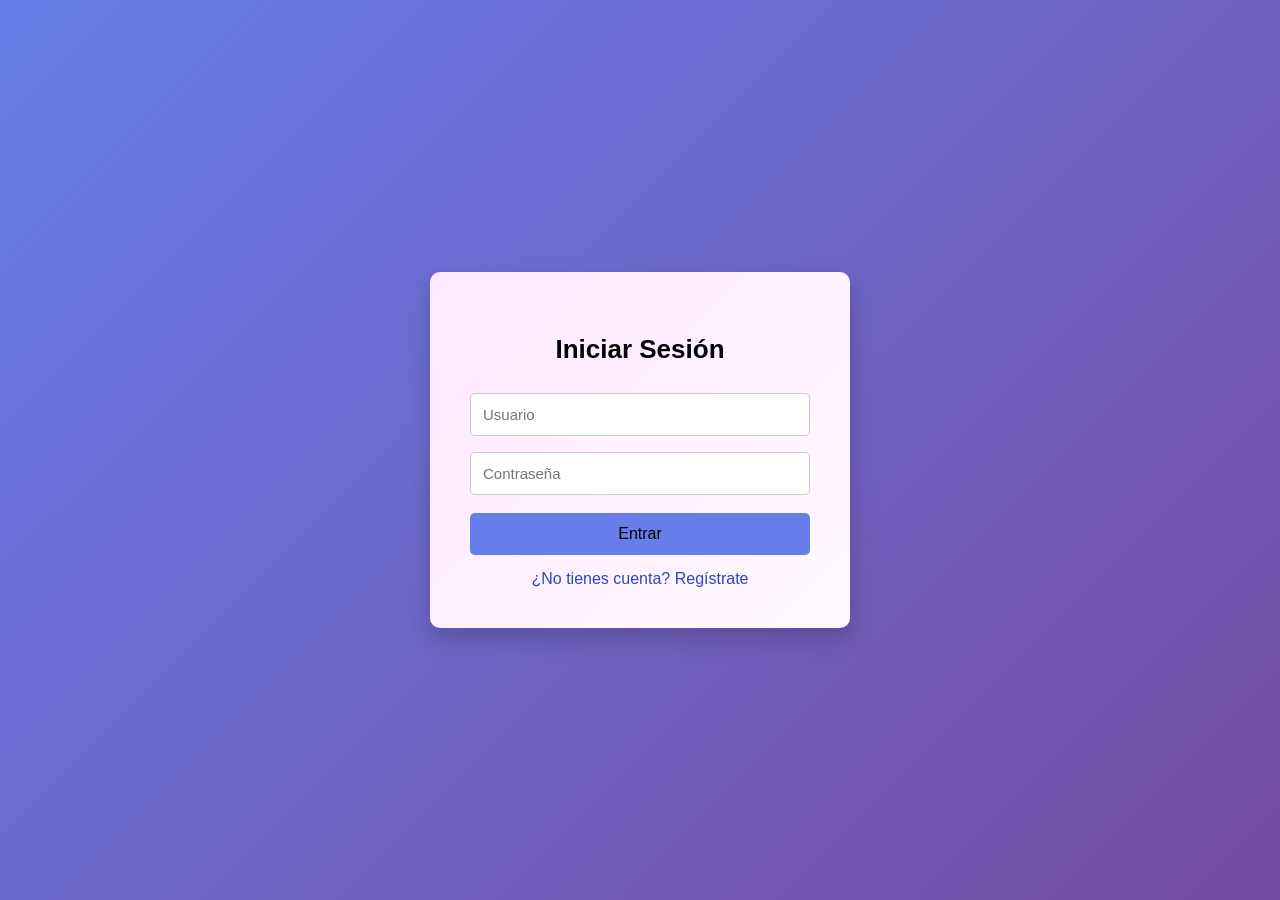
<file: index.html>
<!DOCTYPE html>
<html lang="es">
<head>

<meta name="viewport" content="width=device-width, initial-scale=1.0">
<meta charset="UTF-8">
<title>Login y Registro</title>

<style>

*{
  box-sizing: border-box;
}

body {
  font-family: 'poppins', sans-serif;
  background: linear-gradient(135deg, #667eea, #764ba2);
  min-height: 100vh;
  display: flex;
  justify-content: center;
  align-items: center;
  margin: 0;
  padding: 20px;
}

.container {
  background: linear-gradient(135deg, rgb(255, 232, 255), rgb(255, 249, 255));
  padding: 30px;
  border-radius: 10px;
  width: 100%;
  max-width: 380px;
  box-shadow: 0 10px 25px rgba(0,0,0,0.2);
}

h2 {
  text-align: center;
  margin-bottom: 20px;
}

input {
  width: 100%;
  padding: 12px;
  margin: 8px 0;
  border-radius: 5px;
  border: 1px solid #ccc;
  font-size: 15px;
}

button {
  width: 100%;
  padding: 12px;
  margin-top: 10px;
  background: #667eea;
  border: none;
  color: #000000;
  font-size: 16px;
  border-radius: 5px;
  cursor: pointer;
}

button:hover {
  background: #101648;
  color: white;
}

.switch {
  text-align: center;
  margin-top: 15px;
  cursor: pointer;
  color: #2a47c5;
}

.hidden {
  display: none;
}

/* 📱 Ajustes para celulares */
@media (max-width: 480px) {

  .container{
    width: 100%;
    padding: 20px;
  }

  h2{
    font-size: 22px;
  }

  input{
    font-size: 14px;
  }

  button{
    font-size: 15px;
  }

}

/* 💻 Ajustes para pantallas grandes */
@media (min-width: 900px){

  .container{
    max-width: 420px;
    padding: 40px;
  }

  h2{
    font-size: 26px;
  }

}

</style>
</head>

<body>

<div class="container">

<!-- LOGIN -->
<div id="login">
<h2>Iniciar Sesión</h2>
<input type="text" id="loginUser" placeholder="Usuario">
<input type="password" id="loginPass" placeholder="Contraseña">
<button onclick="login()">Entrar</button>
<div class="switch" onclick="showRegister()">¿No tienes cuenta? Regístrate</div>
</div>

<!-- REGISTRO -->
<div id="register" class="hidden">
<h2>Registro</h2>

<input type="text" id="regUser" placeholder="Usuario">
<input type="password" id="regPass" placeholder="Contraseña">
<button onclick="register()">Registrar</button>
<div class="switch" onclick="showLogin()">¿Ya tienes cuenta? Inicia sesión</div>

</div>

</div>

<script>

function showRegister() {
document.getElementById('login').classList.add('hidden');
document.getElementById('register').classList.remove('hidden');
}

function showLogin() {
document.getElementById('register').classList.add('hidden');
document.getElementById('login').classList.remove('hidden');
}

function register() {
const user = document.getElementById('regUser').value;
const pass = document.getElementById('regPass').value;

if (user === '' || pass === '') {
alert('Completa todos los campos');
return;
}

localStorage.setItem(user, pass);
alert('Registro exitoso');
showLogin();
}

function login() {
const user = document.getElementById('loginUser').value;
const pass = document.getElementById('loginPass').value;

const storedPass = localStorage.getItem(user);

if (storedPass === pass) {
localStorage.setItem("usuarioActivo", user)
window.location.href = "agenda.html";
} else {
alert('Usuario o contraseña incorrectos');
}
}

</script>

</body>
</html>
</file>
<file: styles2.css>
*{
    font-family:sans-serif
}

body {
    margin: 0;
    font-family: Arial, sans-serif;
    background: #f4f6f9;
    display: flex;
    flex-direction: column;
    min-height: 100vh;
}

/* LOGIN */
.login-body {
    display: flex;
    justify-content: center;
    align-items: center;
    height: 100vh;
    background: #0d6efd;
}

.login-container {
    background: white;
    padding: 40px;
    border-radius: 10px;
    text-align: center;
    width: 300px;
}

.login-container input {
    width: 100%;
    padding: 10px;
    margin: 10px 0;
}

.login-container button {
    width: 100%;
    padding: 10px;
    background: #0d6efd;
    color: white;
    border: none;
    cursor: pointer;
}

/* HEADER */
header {
    background-color: rgb(135, 206, 250);
    display: flex;
    justify-content: space-between;
    align-items: center;
    padding: 10px 30px;
    color: white;
}

.logo img{
    height: 45px;
    width: auto;
    display: block;
}

.user{
    display: flex;
    align-items: center;
    gap: 20px;
}

.user p{
    font-size: 20px;
    color: #000000;
}

#nombreUsuario {
    font-size: 20px;
    font-weight: bolder;
    color: #000000;
}

/* ---Header end--- */

.logout {
    display: inline-block;
    font-weight: bolder;
    padding: 10px 20px;
    background: linear-gradient(135deg, #667eea57, #764ba257);
    color: rgb(0, 0, 0);
    text-decoration: none; 
    border-radius: 5px; 
    border: none;
    }

.logout:hover{
    background: linear-gradient(135deg, #764ba26a, #667eea57);
    transform: translateY(-2px);
}

/* ========== INICIO ========== */
.welcome {
    max-width: 600px;
    margin: 20px auto;
    padding: 20px 25px;
    flex: 1;
}

nav {
    background: linear-gradient(rgb(135, 206, 250),rgb(255, 255, 255));
    padding: 10px 30px;
    border-bottom: 2px solid rgb(0, 157, 255);
}

nav a {
    margin-right: 20px;
    text-decoration: none;
    color: #333;
    font-weight: bold;
    padding: 8px 16px;
    border-radius: 5px;
    transition: all 0.3s ease;
    display: inline-block;
}

nav a:hover {
    background: linear-gradient(135deg, #667eea, #764ba2);
    color: white;
    transform: translateY(-2px);
    box-shadow: 0 4px 8px rgba(102, 126, 234, 0.3);
}

nav a:active {
    background: linear-gradient(135deg, #764ba2, #667eea);
    transform: translateY(0);
    box-shadow: 0 2px 4px rgba(102, 126, 234, 0.3);
}

.page {
    display: none;
    flex: 1;
}

.page.active {
    display: flex;
    flex-direction: column;
    align-items: center;
}

/* ========== AGENDA Y TAREAS ========== */
.container {
    max-width: 800px;
    margin: 30px auto;
    display: flex;
    gap: 20px;
    padding: 0 30px 30px;
    align-items: flex-start;
}

.card{
    width: auto;
    background:rgb(224, 222, 255);
    padding: 30px;
    border-radius:10px;
    flex:1;
    box-shadow:0 2px 8px rgba(0,0,0,0.1);
}

/* ========== PERFIL ========== */
.nombre {
    max-width: 600px;
    margin: 20px auto;
    background: rgb(224, 222, 255);
    padding: 30px;
    border-radius: 10px;
    box-shadow: 0 2px 8px rgba(0, 0, 0, 0.1);
}

.nombre h3 {
    margin-top: 0;
    margin-bottom: 20px;
    color: #333;
    font-size: 24px;
    border-bottom: 2px solid #9a53ba;
    padding-bottom: 10px;
}

.nombre p {
    font-size: 18px;
    color: #555;
    line-height: 1.6;
    margin: 10px 0;
}

.nombre strong {
    color: #000000;
    font-weight: 600;
}

/* ----seccion mejora---- */

.update{
    max-width: 600px;
    margin: 20px auto;
    padding: 20px 25px;
}

/* -----Mejora end---- */

.card.today {
    width: 100%;
    max-width: 600px;
    margin: 0 auto;
}

.schedule .grid {
    display: grid;
    grid-template-columns: repeat(5, 1fr);
    gap: 10px;
    margin-top: 15px;
}

.day {
    font-weight: bold;
    text-align: center;
}

.class {
    padding: 10px;
    color: white;
    border-radius: 5px;
    text-align: center;
}


.blue { background: #0d6efd; }
.orange { background: #fd7e14; }
.green { background: #198754; }

.student-theme {
    --primary:#2563eb 
}

button {
    background: linear-gradient(blue, rgb(101, 88, 185));
    color:white;
    border:none;
    padding:6px 10px;
    border-radius:5px;
}

.priority-high { background: #ef4444; }
.priority-medium { background: #f59e0b;}
.priority-low { background: #10b981; }


.delete-btn {
    background: transparent;
    border: none;
    color: #b71c1c;
    cursor: pointer;
    font-size: 12px;
    font-weight: bold;
}

.delete-btn:hover {
    color: red;
}

.task-item {
    display: flex;
    justify-content: space-between;
    align-items: center;
    padding: 6px 8px;
    margin-top: 6px;
    border-radius: 6px;
}

.task-buttons button {
    background: transparent;
    border: none;
    cursor: pointer;
    margin-left: 5px;
    font-size: 14px;
}

.task-buttons button:hover {
    transform: scale(1.1);
}



/* --- FOOTER --- */

footer {
    background-color: rgb(255, 229, 255);
    padding: 20px;
    text-align: center;
    margin-top: auto;
    border-top: 2px solid purple;
}

.footer-content {
    display: flex;
    justify-content: center;
    align-items: center;
}

.footer-content a {
    display: inline-block;
    transition: transform 0.3s ease;
}

.footer-content a:hover {
    transform: scale(1.5);
}

.footer-content img {
    height: 50px;
    width: auto;
    display: block;
    border-radius: 15%;
}
/* ================= RESPONSIVE ================= */

/* TABLETS */
@media (max-width: 900px){

.container{
    flex-direction: column;
    max-width: 90%;
}

.schedule .grid{
    grid-template-columns: repeat(3, 1fr);
}

header{
    padding: 10px 20px;
}

nav{
    padding: 10px 20px;
}

}

/* CELULARES */
@media (max-width: 600px){

header{
    flex-direction: column;
    gap: 10px;
    text-align: center;
}

.user{
    flex-direction: column;
    gap: 5px;
}

nav{
    display: flex;
    flex-wrap: wrap;
    justify-content: center;
    gap: 8px;
}

nav a{
    margin-right: 0;
    font-size: 14px;
    padding: 6px 12px;
}

.container{
    flex-direction: column;
    padding: 0 15px 20px;
}

.card{
    width: 100%;
    padding: 20px;
}

.welcome{
    padding: 15px;
}

.nombre{
    width: 90%;
    padding: 20px;
}

.schedule .grid{
    grid-template-columns: repeat(2, 1fr);
}

.footer-content img{
    height: 40px;
}

}

/* CELULARES PEQUEÑOS */
@media (max-width: 400px){

.schedule .grid{
    grid-template-columns: 1fr;
}

nav{
    flex-direction: column;
    align-items: center;
}

nav a{
    width: 100%;
    text-align: center;
}

header{
    padding: 10px;
}

.logo img{
    height: 35px;
}

}

.mejora-title {
    text-align: center;
    color: #004a99;
    margin-bottom: 30px;
}

.mejora-container {
    display: flex;
    flex-direction: column;
    gap: 40px;
}

.mejora-block h3 {
    border-bottom: 2px solid #004a99;
    display: inline-block;
    margin-bottom: 10px;
    padding-right: 20px;
}

.mejora-block p {
    margin-bottom: 15px;
    color: #555;
    line-height: 1.5;
}

.img-wrapper {
    width: 100%;
    overflow: hidden;
    border-radius: 10px;
    box-shadow: 0 4px 10px rgba(0,0,0,0.1);
}

.img-mejora {
    width: 100%;
    height: auto;
    display: block;
    transition: transform 0.3s ease;
}


.img-mejora:hover {
    transform: scale(1.02);
}


.mejora-grid {
    display: grid;
    grid-template-columns: repeat(auto-fit, minmax(300px, 1fr));
    gap: 20px;
}

.final-version {
    background: #f0f7ff;
    padding: 20px;
    border-radius: 12px;
    border: 1px dashed #004a99;
}


@media (max-width: 600px) {
    .mejora-grid {
        grid-template-columns: 1fr;
    }
}

/* =========================================
   ESTILOS SECCIÓN MEJORA
   ========================================= */

/* Contenedor principal Grid: 2 Columnas */
.mejora-wrapper {
    display: grid;
    grid-template-columns: 2fr 1fr; /* 2/3 para contenido, 1/3 para sidebar */
    gap: 20px;
    align-items: start;
}

.compact-card, .sidebar-card {
    padding: 15px;
}

.subtitle {
    font-size: 0.9rem;
    color: #666;
    margin-top: -5px;
    margin-bottom: 15px;
}

/* --- COLUMNA EVOLUCIÓN (Compacta) --- */
.mejora-evolution-grid {
    display: grid;
    grid-template-columns: repeat(auto-fit, minmax(120px, 1fr)); /* Miniaturas pequeñas */
    gap: 10px;
}

.evo-item {
    text-align: center;
    background: #f4f4f4;
    padding: 8px;
    border-radius: 6px;
    border: 1px solid #eee;
}

.evo-item h4 {
    margin: 0 0 5px 0;
    font-size: 0.85rem;
    color: #333;
}

.img-mejora-thumb {
    width: 100%;
    height: 80px; /* Altura fija para uniformidad */
    object-fit: cover; /* Recorta la imagen para que llene el espacio */
    border-radius: 4px;
    cursor: pointer;
    transition: transform 0.2s;
}

.img-mejora-thumb:hover {
    transform: scale(1.05);
}

.final-thumb {
    background: #e6f0ff; /* Destaca la versión final */
    border-color: #b3d1ff;
}

.help-text {
    font-size: 0.8rem;
    color: #888;
    text-align: center;
    margin-top: 10px;
}

/* --- SIDEBAR INTERACTIVO --- */
.term-list {
    display: flex;
    flex-direction: column;
    gap: 8px;
    margin-bottom: 15px;
}

.term-link {
    background: none;
    border: 1px solid #ddd;
    color: #333;
    padding: 10px;
    text-align: left;
    border-radius: 6px;
    cursor: pointer;
    font-weight: bold;
    transition: all 0.2s;
}

.term-link:hover {
    background-color: #f0f0f0;
}

.term-link.active {
    background-color: #004a99; /* Color UDA */
    color: white;
    border-color: #004a99;
}

/* Contenedor de imágenes explicativas */
.term-image-container {
    position: relative;
    width: 100%;
    min-height: 200px; /* Espacio reservado para la imagen */
    border: 1px solid #eee;
    border-radius: 6px;
    overflow: hidden;
    background: #fff;
}

.term-img {
    width: 100%;
    height: auto;
    display: none; /* Ocultas por defecto */
    position: absolute;
    top: 0;
    left: 0;
    padding: 10px;
    box-sizing: border-box;
}

.term-img.active {
    display: block; /* Solo la activa se muestra */
    position: relative; 
}

/* --- EFECTO MODAL (Para ampliar) --- */
.modal {
    display: none; 
    position: fixed;
    z-index: 1000;
    padding-top: 100px;
    left: 0;
    top: 0;
    width: 100%;
    height: 100%;
    overflow: auto;
    background-color: rgba(0,0,0,0.8);
}

.modal-content {
    margin: auto;
    display: block;
    max-width: 80%;
    max-height: 80%;
    border-radius: 10px;
    box-shadow: 0 5px 15px rgba(0,0,0,0.5);
}

.close {
    position: absolute;
    top: 50px;
    right: 50px;
    color: white;
    font-size: 40px;
    font-weight: bold;
    cursor: pointer;
}

/* Responsivo para móviles */
@media (max-width: 800px) {
    .mejora-wrapper {
        grid-template-columns: 1fr; /* Una columna en móvil */
    }
}
</file>
